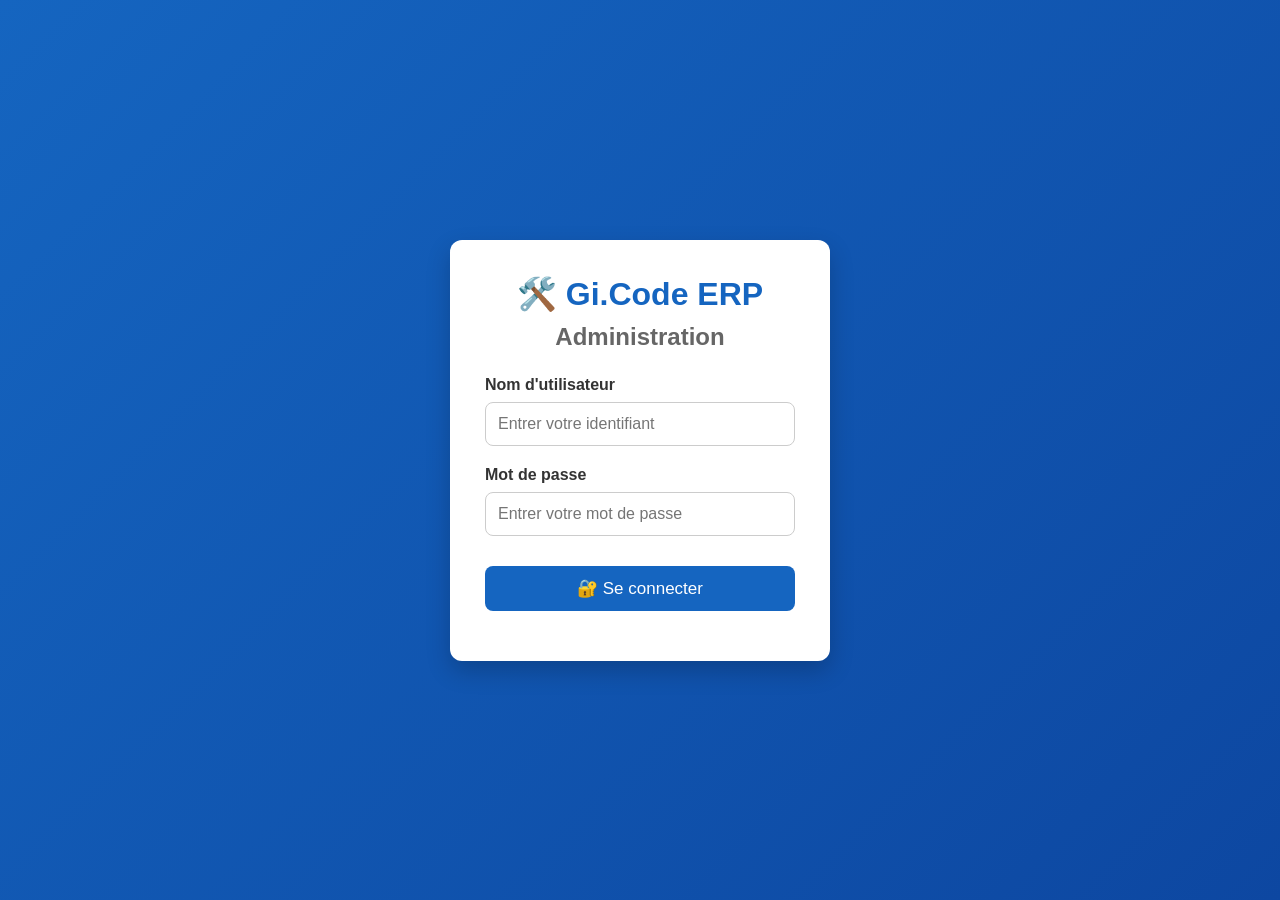
<file: index.html>
<!DOCTYPE html>
<html lang="fr">
<head>
    <meta charset="UTF-8">
    <meta name="viewport" content="width=device-width, initial-scale=1.0">
    <title>Connexion - Gi.Code ERP</title>

    <link rel="stylesheet" href="css/style.css">
</head>

<body class="login-page">

<div class="login-container">

    <div class="login-card">

        <h1>🛠️ Gi.Code ERP</h1>
        <h2>Administration</h2>

        <form onsubmit="login(); return false;">

            <div class="input-group">
                <label>Nom d'utilisateur</label>
                <input
                    type="text"
                    id="username"
                    placeholder="Entrer votre identifiant"
                    required>
            </div>

            <div class="input-group">
                <label>Mot de passe</label>
                <input
                    type="password"
                    id="password"
                    placeholder="Entrer votre mot de passe"
                    required>
            </div>

            <button type="submit" class="btn-login">
                🔐 Se connecter
            </button>

        </form>

        <p id="error" class="error"></p>

    </div>

</div>

<script src="js/app.js"></script>

</body>
</html>
</file>
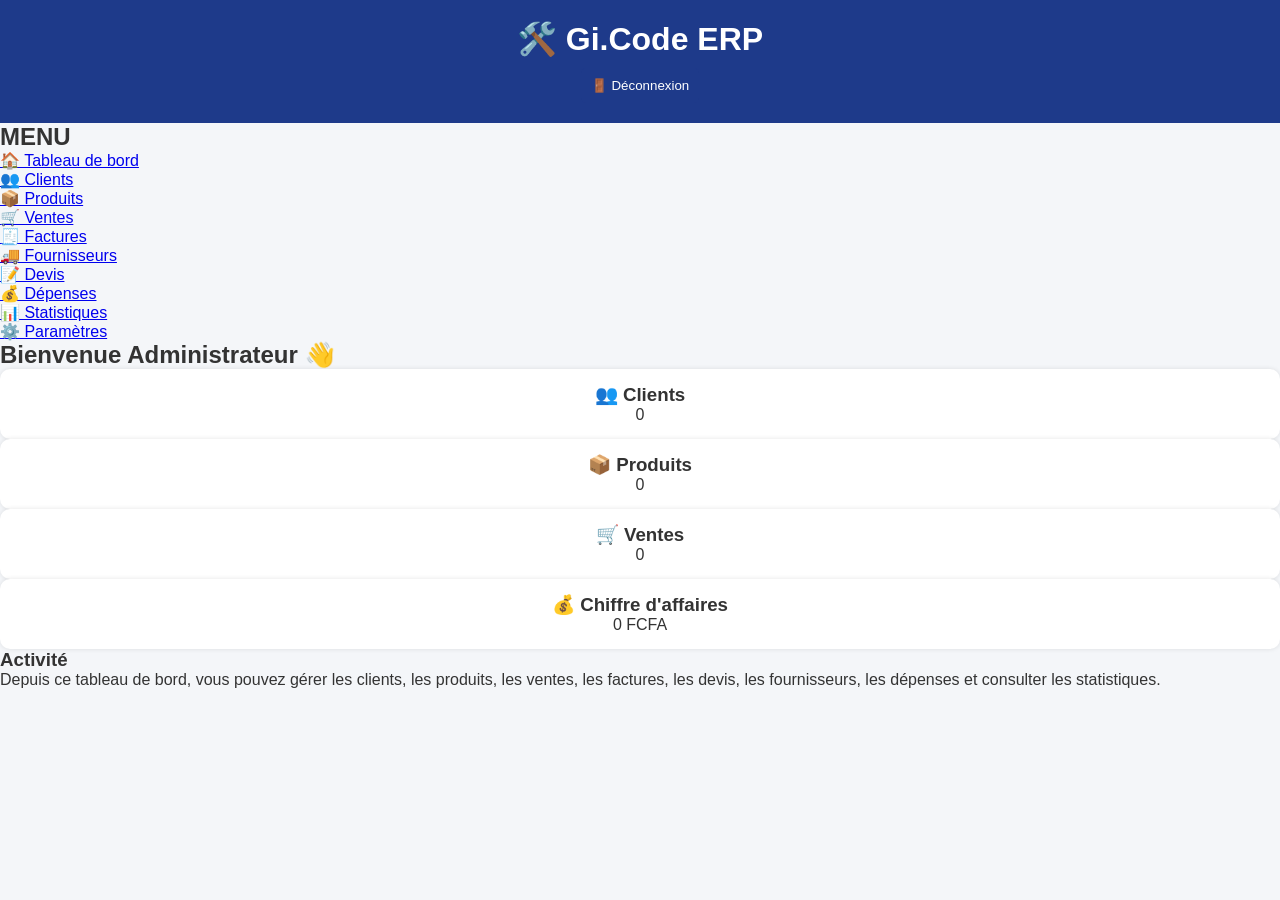
<file: dashboard.html>
<!DOCTYPE html>
<html lang="fr">
<head>
<meta charset="UTF-8">
<meta name="viewport" content="width=device-width, initial-scale=1.0">
<title>Tableau de bord - Gi.Code ERP</title>

<link rel="stylesheet" href="css/style.css">
</head>

<body>

<header class="header">

    <h1>🛠️ Gi.Code ERP</h1>

    <button onclick="logout()" class="btn-logout">
        🚪 Déconnexion
    </button>

</header>

<div class="container">

    <aside class="sidebar">

        <h2>MENU</h2>

        <ul>

            <li><a href="dashboard.html">🏠 Tableau de bord</a></li>

            <li><a href="clients.html">👥 Clients</a></li>

            <li><a href="produits.html">📦 Produits</a></li>

            <li><a href="ventes.html">🛒 Ventes</a></li>

            <li><a href="factures.html">🧾 Factures</a></li>

            <li><a href="fournisseurs.html">🚚 Fournisseurs</a></li>

            <li><a href="devis.html">📝 Devis</a></li>

            <li><a href="depenses.html">💰 Dépenses</a></li>

            <li><a href="statistiques.html">📊 Statistiques</a></li>

            <li><a href="parametres.html">⚙️ Paramètres</a></li>

        </ul>

    </aside>

    <main class="content">

        <h2>Bienvenue Administrateur 👋</h2>

        <div class="cards">

            <div class="card">
                <h3>👥 Clients</h3>
                <p id="nbClients">0</p>
            </div>

            <div class="card">
                <h3>📦 Produits</h3>
                <p id="nbProduits">0</p>
            </div>

            <div class="card">
                <h3>🛒 Ventes</h3>
                <p id="nbVentes">0</p>
            </div>

            <div class="card">
                <h3>💰 Chiffre d'affaires</h3>
                <p id="ca">0 FCFA</p>
            </div>

        </div>

        <div class="dashboard-info">

            <h3>Activité</h3>

            <p>
                Depuis ce tableau de bord, vous pouvez gérer les
                clients, les produits, les ventes, les factures,
                les devis, les fournisseurs, les dépenses
                et consulter les statistiques.
            </p>

        </div>

    </main>

</div>

<script src="js/app.js"></script>

</body>
</html>
</file>
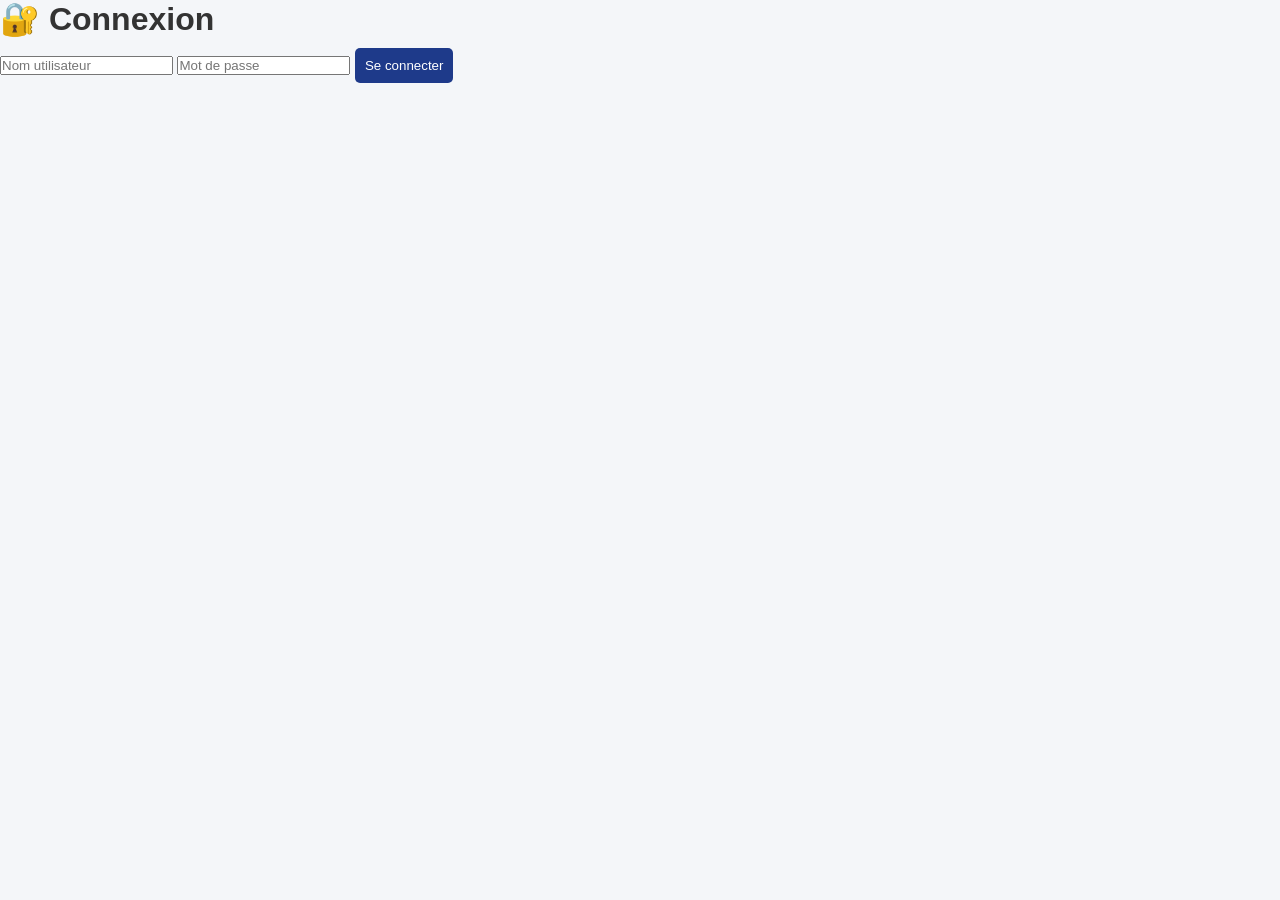
<file: login.html>
<!DOCTYPE html>
<html lang="fr">
<head>
<meta charset="UTF-8">
<meta name="viewport" content="width=device-width, initial-scale=1.0">
<title>Connexion - Gi.Code</title>
<link rel="stylesheet" href="css/style.css">
</head>

<body>

<div class="login-box">

  <h1>🔐 Connexion</h1>

  <input type="text" id="username" placeholder="Nom utilisateur">
  <input type="password" id="password" placeholder="Mot de passe">

  <button onclick="login()">Se connecter</button>

  <p id="error"></p>

</div>

<script src="js/app.js"></script>
</body>
</html>
</file>
<file: css/style.css>
body {
  font-family: Arial, sans-serif;
  margin: 0;
  background: #f4f4f4;
}

header {
  background: #1e3a8a;
  color: white;
  padding: 20px;
  text-align: center;
}

nav {
  margin-top: 10px;
}

nav a {
  color: white;
  margin: 0 10px;
  text-decoration: none;
  font-weight: bold;
}

.hero {
  padding: 30px;
  text-align: center;
  background: white;
}

.search {
  text-align: center;
  margin: 20px;
}

.search input {
  width: 60%;
  padding: 10px;
  border-radius: 5px;
  border: 1px solid #ccc;
}

.categories, .products, .cart {
  padding: 20px;
}

.grid {
  display: grid;
  grid-template-columns: repeat(auto-fit, minmax(150px, 1fr));
  gap: 15px;
}

.card, .product {
  background: white;
  padding: 15px;
  border-radius: 10px;
  text-align: center;
  box-shadow: 0 0 5px rgba(0,0,0,0.1);
}

button {
  background: #1e3a8a;
  color: white;
  border: none;
  padding: 10px;
  margin-top: 10px;
  cursor: pointer;
  border-radius: 5px;
}

button:hover {
  background: #0f172a;
}

footer {
  text-align: center;
  padding: 20px;
  background: #1e3a8a;
  color: white;
  margin-top: 20px;
}

nav a.active {
  background: #1e3a8a;
  padding: 5px;
  border-radius: 5px;
}







/* ===========================
   Gi.Code ERP
=========================== */

*{
    margin:0;
    padding:0;
    box-sizing:border-box;
    font-family:Arial,Helvetica,sans-serif;
}

body{
    background:#f4f6f9;
    color:#333;
}

/* ===========================
   LOGIN
=========================== */

.login-page{
    display:flex;
    justify-content:center;
    align-items:center;
    height:100vh;
    background:linear-gradient(135deg,#1565c0,#0d47a1);
}

.login-container{
    width:100%;
    display:flex;
    justify-content:center;
}

.login-card{
    background:#fff;
    width:380px;
    padding:35px;
    border-radius:12px;
    box-shadow:0 10px 25px rgba(0,0,0,.2);
}

.login-card h1{
    text-align:center;
    color:#1565c0;
    margin-bottom:10px;
}

.login-card h2{
    text-align:center;
    margin-bottom:25px;
    color:#666;
}

.input-group{
    margin-bottom:20px;
}

.input-group label{
    display:block;
    margin-bottom:8px;
    font-weight:bold;
}

.input-group input{
    width:100%;
    padding:12px;
    border:1px solid #ccc;
    border-radius:8px;
    font-size:16px;
}

.input-group input:focus{
    outline:none;
    border-color:#1565c0;
}

.btn-login{
    width:100%;
    padding:12px;
    background:#1565c0;
    color:#fff;
    border:none;
    border-radius:8px;
    cursor:pointer;
    font-size:17px;
}

.btn-login:hover{
    background:#0d47a1;
}

.error{
    margin-top:15px;
    color:red;
    text-align:center;
}

/* ===========================
   HEADER
=========================== */

.header {
  background: #1e3a8a;
  color: white;
  padding: 20px;
  text-align: center;
}
</file>
